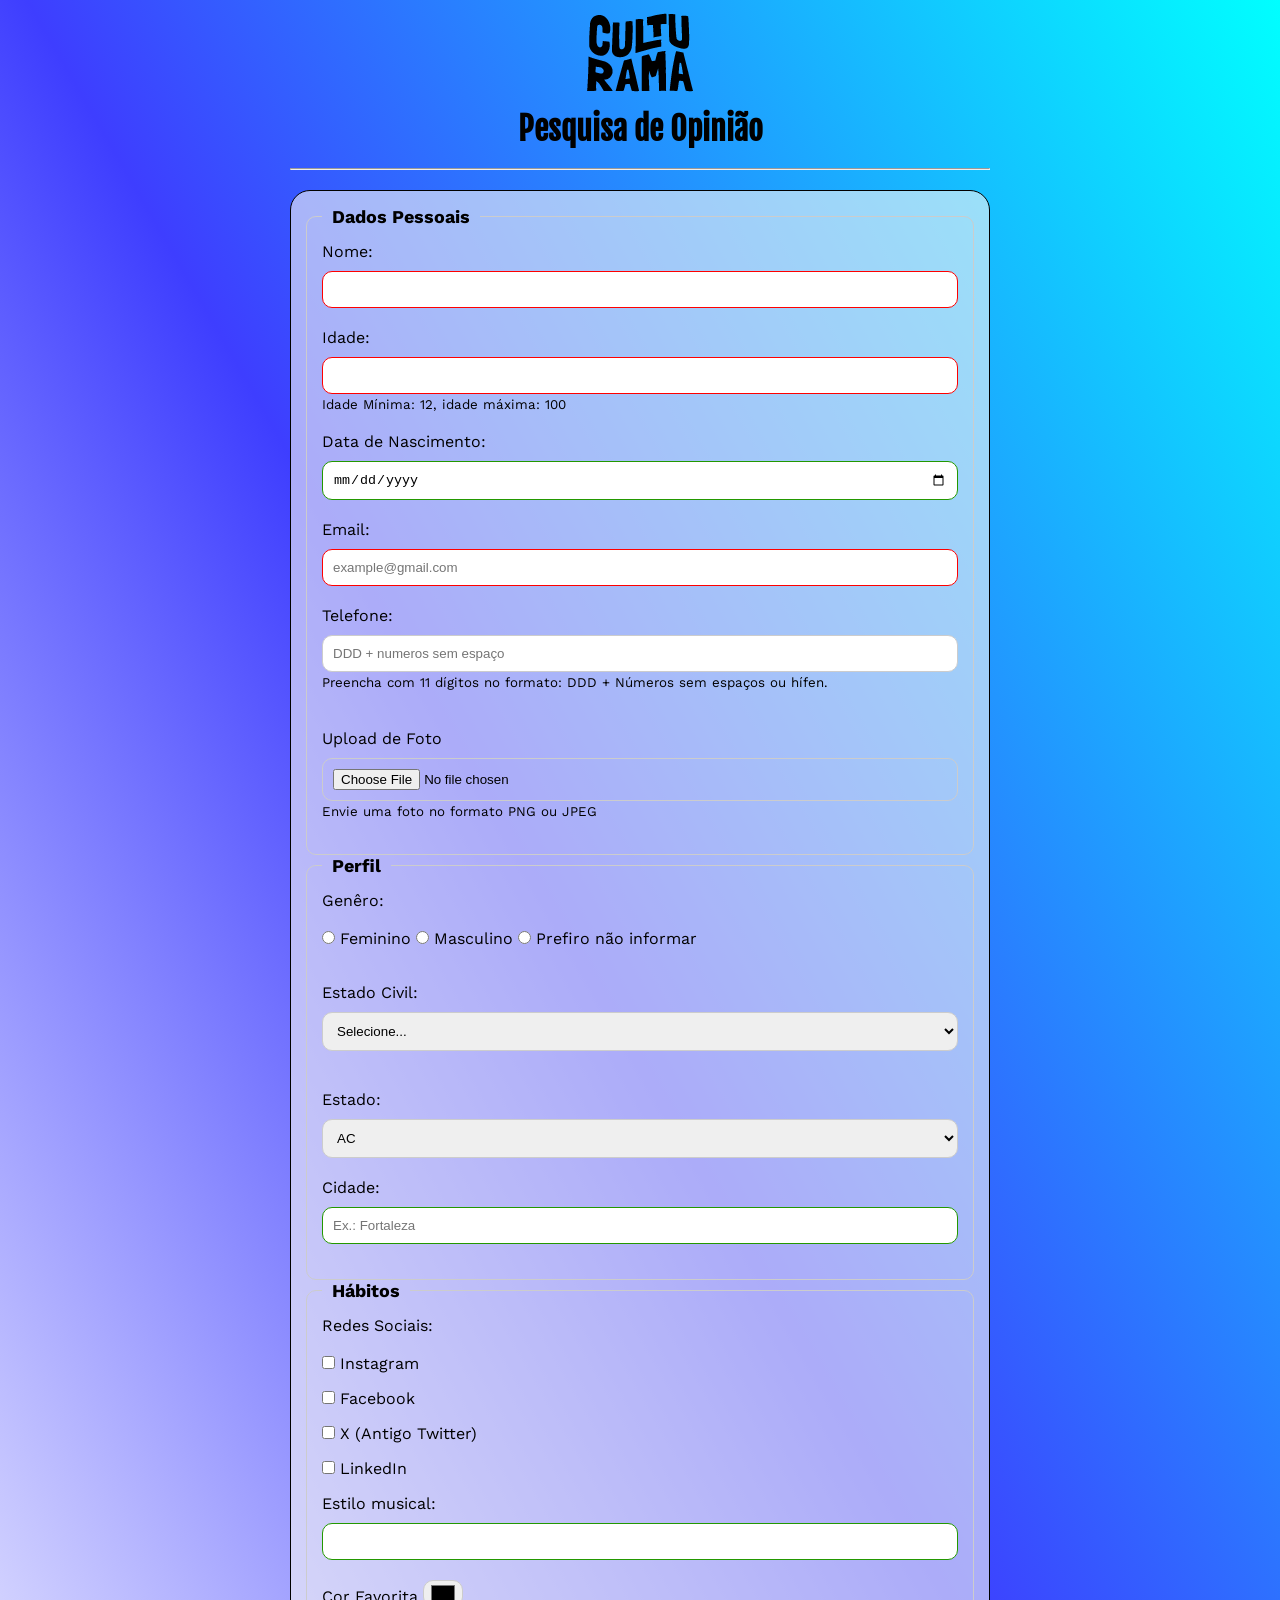
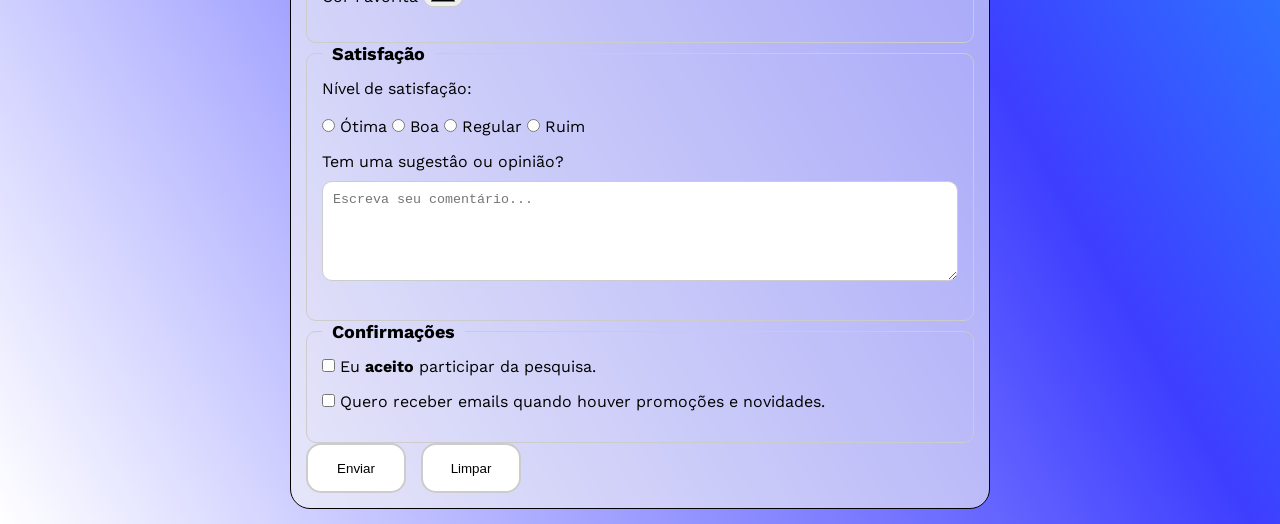
<file: index.html>
<!DOCTYPE html>
<html lang="pt-BR">
<head>
    <meta charset="UTF-8">
    <meta name="viewport" content="width=device-width, initial-scale=1.0">
    <link rel="stylesheet" href="css/style.css">
    <link rel="icon" href="img/culturama-favico.png">

    <link rel="preconnect" href="https://fonts.googleapis.com">
    <link rel="preconnect" href="https://fonts.gstatic.com" crossorigin>
    <link href="https://fonts.googleapis.com/css2?family=Fjalla+One&family=Work+Sans&display=swap" rel="stylesheet">

    <title>Pesquisa Culturama</title>
</head>
<body>
    <main>
        
        <header>

        <img src="img/logo-culturama.png" alt="CulturamaLogo">

        <h1>Pesquisa de Opinião</h1>

        <br>
        <hr>

        </header>
    
        <section>

            <form action="static/success.html" method="get">

                <fieldset>

                <legend>Dados Pessoais</legend>
                <label for="name">Nome:</label>
                <input id="name" type="text" name="userName" required>

                <label for="age">Idade:</label>
                <input id="age" type="number" name="age" min="12" max="100" required aria-describedby="ageHelp">
                <small id="ageHelp">Idade Mínima: 12, idade máxima: 100</small>

                <br>

                <label for="date">Data de Nascimento:</label>
                <input id="date" type="date" name="birthDate">

                <br>

                <label for="email">Email:</label>
                <input id="email" type="email" name="userEmail" placeholder="example@gmail.com" required>

                <label for="phone">Telefone:</label>
                <input id="phone" type="tel" name="userPhone" 
                placeholder="DDD + numeros sem espaço" maxlength="11" 
                pattern="[0-9]{11}" aria-describedby="phoneHelp">
                <small id="phoneHelp">Preencha com 11 dígitos no formato: DDD + Números sem espaços ou hífen.</small>
                
                <br>
                <br>

                <label for="userFile">Upload de Foto</label>
                <input id="userFile" type="file" name="userFile" accept="image/*" aria-describedby="imageHelp">
                <small id="imageHelp">Envie uma foto no formato PNG ou JPEG</small>

                </fieldset>

                <fieldset>
                    <legend>Perfil</legend>

                    <p>Genêro:</p>
                    <br>
                    <input id="genderF" type="radio" value="Feminino" name="userGender">
                    <label for="genderF">Feminino</label>
                    
                    <input id="genderM" type="radio" value="Masculino" name="userGender">
                    <label for="genderM">Masculino</label>
                    
                    <input id="notInfoed" type="radio" value="NotInformed" name="userGender">
                    <label for="notInfoed">Prefiro não informar</label>
                    <br>
                    <br>
                    <label for="mStatus">Estado Civil:</label>
                    <select id="mStatus" name="maritalStatus">
                        <option value="NotInformed">Selecione...</option>
                        <option value="Casado">Casado</option>
                        <option value="Solteiro">Solteiro</option>
                        <option value="Divorciado">Divorciado</option>
                        <option value="casado">União estável</option>
                    </select>
                    <br>
                    <br>

                    <label for="state">Estado:</label>
                    <select id="state" name="userEstate">
                        <option value="AC">AC</option>
                        <option value="AL">AL</option>
                        <option value="AM">AM</option>
                        <option value="AP">AP</option>
                        <option value="BA">BA</option>
                        <option value="CE">CE</option>
                        <option value="DF">DF</option>
                        <option value="ES">ES</option>
                        <option value="GO">GO</option>
                        <option value="MA">MA</option>
                        <option value="MG">MG</option>
                        <option value="MS">MS</option>
                        <option value="MT">MT</option>
                        <option value="PA">PA</option>
                        <option value="PB">PB</option>
                        <option value="PE">PE</option>
                        <option value="PI">PI</option>
                        <option value="PR">PR</option>
                        <option value="RJ">RJ</option>
                        <option value="RN">RN</option>
                        <option value="RO">RO</option>
                        <option value="RR">RR</option>
                        <option value="RS">RS</option>
                        <option value="SC">SC</option>
                        <option value="SE">SE</option>
                        <option value="SP">SP</option>
                        <option value="TO">TO</option>
                    </select>


                    <label for="city">Cidade:</label>
                    <input id="city" type="text" name="userCity" autocomplete="address-level2" placeholder="Ex.: Fortaleza">
                    
                </fieldset> 

                <fieldset>

                    <legend>Hábitos</legend>

                    <p>Redes Sociais:</p>
                    <br>
                    <input id="instagram" type="checkbox" name="social" value="instagram">
                    <label for="instagram">Instagram</label>

                    <br>

                    <input id="facebook" type="checkbox" name="social" value="facebook">
                    <label for="facebook">Facebook</label>

                    <br>

                    <input id="twitter" type="checkbox" name="social" value="twitter">
                    <label for="twitter">X (Antigo Twitter)</label>

                    <br>

                    <input id="linkedin" type="checkbox" name="social" value="linkedin">
                    <label for="linkedin">LinkedIn</label>

                    <br>

                    <label for="musicStyle">Estilo musical:</label>
                    <input list="styleTypes" id="musicStyle" name="userMusicStyle" type="text">

                    <datalist id="styleTypes">
                        <option value="Rock">
                        <option value="Pop">
                        <option value="Hip-Hop">
                        <option value="Eletronica">
                        <option value="Sertanejo">
                        <option value="Complextro">
                        <option value="Dubstep">
                    </datalist>

                    <label for="favColor">Cor Favorita</label>
                    <input type="color" name="userFavColor" id="favColor">
                    
                </fieldset> 

                <fieldset>

                    <legend>Satisfação</legend>

                    <p>Nível de satisfação:</p>
                    <br>
                    <input id="great" value="great" type="radio" name="userSatisfaction">
                    <label for="great">Ótima</label>

                    <input id="good" value="good" type="radio" name="userSatisfaction">
                    <label for="good">Boa</label>

                    <input id="regular" value="regular" type="radio" name="userSatisfaction">
                    <label for="regular">Regular</label>

                    <input id="horrible" value="horrible" type="radio" name="userSatisfaction">
                    <label for="horrible">Ruim</label>

                    <br>

                    <label for="comment" name="userOpinion">Tem uma sugestâo ou opinião?</label>
                    <textarea name="userComment" id="comment" placeholder="Escreva seu comentário..."></textarea>
                </fieldset> 

                <fieldset>
                    <legend>Confirmações</legend>
                    
                    <input type="checkbox" name="userLgpd" id="lgpd"
                    value="accepted" required>
                    <label for="lgpd">Eu <strong>aceito</strong> participar da pesquisa.</label>

                    <br>

                    <input type="checkbox" name="userChoice" id="notification" value="accepted">
                    <label for="notification">Quero receber emails quando houver promoções e novidades.</label>
                </fieldset>
                
                <button id="btnSend" type="submit" aria-label="Enviar dados do formulário">Enviar</button>
                <button id="btnReset" type="reset" aria-label="Limpar os dados do formulário">Limpar</button> 
            </form>
        </section>

    </main>
</body>
</html>
</file>
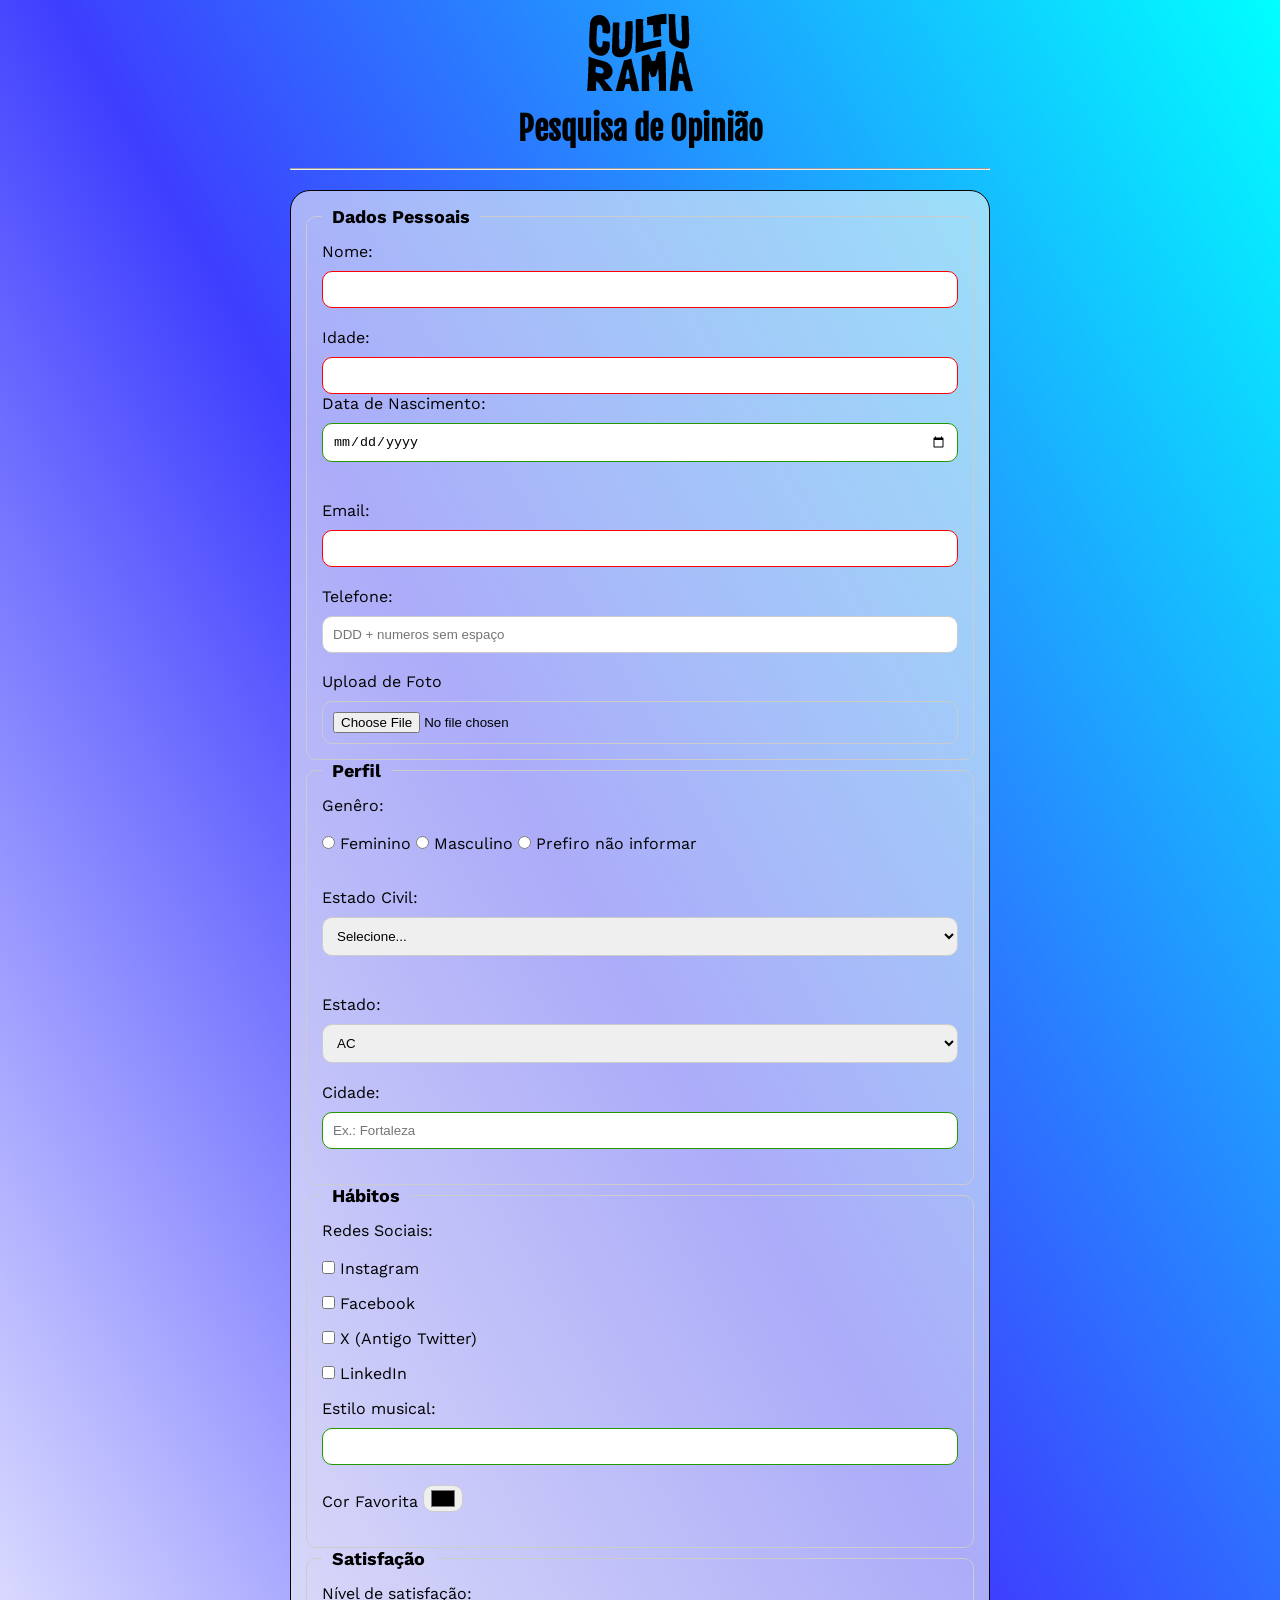
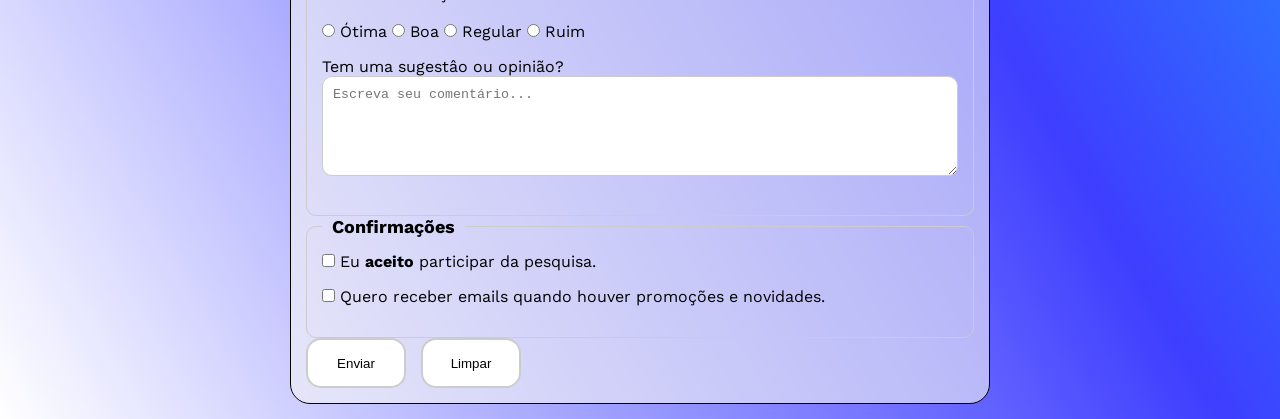
<file: static/index.html>
<!DOCTYPE html>
<html lang="pt-BR">
<head>
    <meta charset="UTF-8">
    <meta name="viewport" content="width=device-width, initial-scale=1.0">
    <link rel="stylesheet" href="/css/style.css">
    <link rel="icon" href="/img/culturama-favico.png">

    <link rel="preconnect" href="https://fonts.googleapis.com">
    <link rel="preconnect" href="https://fonts.gstatic.com" crossorigin>
    <link href="https://fonts.googleapis.com/css2?family=Fjalla+One&family=Work+Sans&display=swap" rel="stylesheet">

    <title>Pesquisa Culturama</title>
</head>
<body>
    <main>
        
        <header>

        <img src="/img/logo-culturama.png" alt="CulturamaLogo">

        <h1>Pesquisa de Opinião</h1>

        <br>
        <hr>

        </header>
    
        <section>

            <form action="success.html" method="get">

                <fieldset>

                <legend>Dados Pessoais</legend>
                <label for="name">Nome:</label>
                <input id="name" type="text" name="userName" required>

                <label for="age">Idade:</label>
                <input id="age" type="number" name="age" min="12" max="100" required>

                <label for="date">Data de Nascimento:</label>
                <input id="date" type="date" name="birthDate">
                
                <br>
                <br>

                <label for="email">Email:</label>
                <input id="email" type="email" name="userEmail" required>

                <label for="phone">Telefone:</label>
                <input id="phone" type="tel" name="userPhone" placeholder="DDD + numeros sem espaço" maxlength="11" pattern="[0-9]{11}">

                <br>
                <br>

                <label for="userFile">Upload de Foto</label>
                <input id="userFile" type="file" name="userFile" accept="image/*">

                </fieldset>

                <fieldset>
                    <legend>Perfil</legend>

                    <p>Genêro:</p>
                    <br>
                    <input id="genderF" type="radio" value="Feminino" name="userGender">
                    <label for="genderF">Feminino</label>
                    
                    <input id="genderM" type="radio" value="Masculino" name="userGender">
                    <label for="genderM">Masculino</label>
                    
                    <input id="notInfoed" type="radio" value="NotInformed" name="userGender">
                    <label for="notInfoed">Prefiro não informar</label>
                    <br>
                    <br>
                    <label for="mStatus">Estado Civil:</label>
                    <select id="mStatus" name="maritalStatus">
                        <option value="NotInformed">Selecione...</option>
                        <option value="Casado">Casado</option>
                        <option value="Solteiro">Solteiro</option>
                        <option value="Divorciado">Divorciado</option>
                        <option value="casado">União estável</option>
                    </select>
                    <br>
                    <br>

                    <label for="state">Estado:</label>
                    <select id="state" name="userEstate">
                        <option value="AC">AC</option>
                        <option value="AL">AL</option>
                        <option value="AM">AM</option>
                        <option value="AP">AP</option>
                        <option value="BA">BA</option>
                        <option value="CE">CE</option>
                        <option value="DF">DF</option>
                        <option value="ES">ES</option>
                        <option value="GO">GO</option>
                        <option value="MA">MA</option>
                        <option value="MG">MG</option>
                        <option value="MS">MS</option>
                        <option value="MT">MT</option>
                        <option value="PA">PA</option>
                        <option value="PB">PB</option>
                        <option value="PE">PE</option>
                        <option value="PI">PI</option>
                        <option value="PR">PR</option>
                        <option value="RJ">RJ</option>
                        <option value="RN">RN</option>
                        <option value="RO">RO</option>
                        <option value="RR">RR</option>
                        <option value="RS">RS</option>
                        <option value="SC">SC</option>
                        <option value="SE">SE</option>
                        <option value="SP">SP</option>
                        <option value="TO">TO</option>
                    </select>


                    <label for="city">Cidade:</label>
                    <input id="city" type="text" name="userCity" autocomplete="address-level2" placeholder="Ex.: Fortaleza">
                    
                </fieldset> 

                <fieldset>

                    <legend>Hábitos</legend>

                    <p>Redes Sociais:</p>
                    <br>
                    <input id="instagram" type="checkbox" name="social" value="instagram">
                    <label for="instagram">Instagram</label>

                    <br>

                    <input id="facebook" type="checkbox" name="social" value="facebook">
                    <label for="facebook">Facebook</label>

                    <br>

                    <input id="twitter" type="checkbox" name="social" value="twitter">
                    <label for="twitter">X (Antigo Twitter)</label>

                    <br>

                    <input id="linkedin" type="checkbox" name="social" value="linkedin">
                    <label for="linkedin">LinkedIn</label>

                    <br>

                    <label for="musicStyle">Estilo musical:</label>
                    <input list="styleTypes" id="musicStyle" name="userMusicStyle" type="text">

                    <datalist id="styleTypes">
                        <option value="Rock">
                        <option value="Pop">
                        <option value="Hip-Hop">
                        <option value="Eletronica">
                        <option value="Sertanejo">
                        <option value="Complextro">
                        <option value="Dubstep">
                    </datalist>

                    <label for="favColor">Cor Favorita</label>
                    <input type="color" name="userFavColor" id="favColor">
                    
                </fieldset> 

                <fieldset>

                    <legend>Satisfação</legend>

                    <p>Nível de satisfação:</p>
                    <br>
                    <input id="great" value="great" type="radio" name="userSatisfaction">
                    <label for="great">Ótima</label>

                    <input id="good" value="good" type="radio" name="userSatisfaction">
                    <label for="good">Boa</label>

                    <input id="regular" value="regular" type="radio" name="userSatisfaction">
                    <label for="regular">Regular</label>

                    <input id="horrible" value="horrible" type="radio" name="userSatisfaction">
                    <label for="horrible">Ruim</label>

                    <label for="comment" name="userOpinion"></label>

                    <br>

                    <p>Tem uma sugestâo ou opinião?</p>
                    <textarea name="userComment" id="comment" placeholder="Escreva seu comentário..."></textarea>
                </fieldset> 

                <fieldset>
                    <legend>Confirmações</legend>
                    
                    <input type="checkbox" name="userLgpd" id="lgpd"
                    value="accepted" required>
                    <label for="lgpd">Eu <strong>aceito</strong> participar da pesquisa.</label>

                    <br>

                    <input type="checkbox" name="userChoice" id="notification" value="accepted">
                    <label for="notification">Quero receber emails quando houver promoções e novidades.</label>
                </fieldset>
                
                <button id="btnSend" type="submit">Enviar</button>
                <button id="btnReset" type="reset">Limpar</button> 
            </form>
        </section>

    </main>
</body>
</html>
</file>
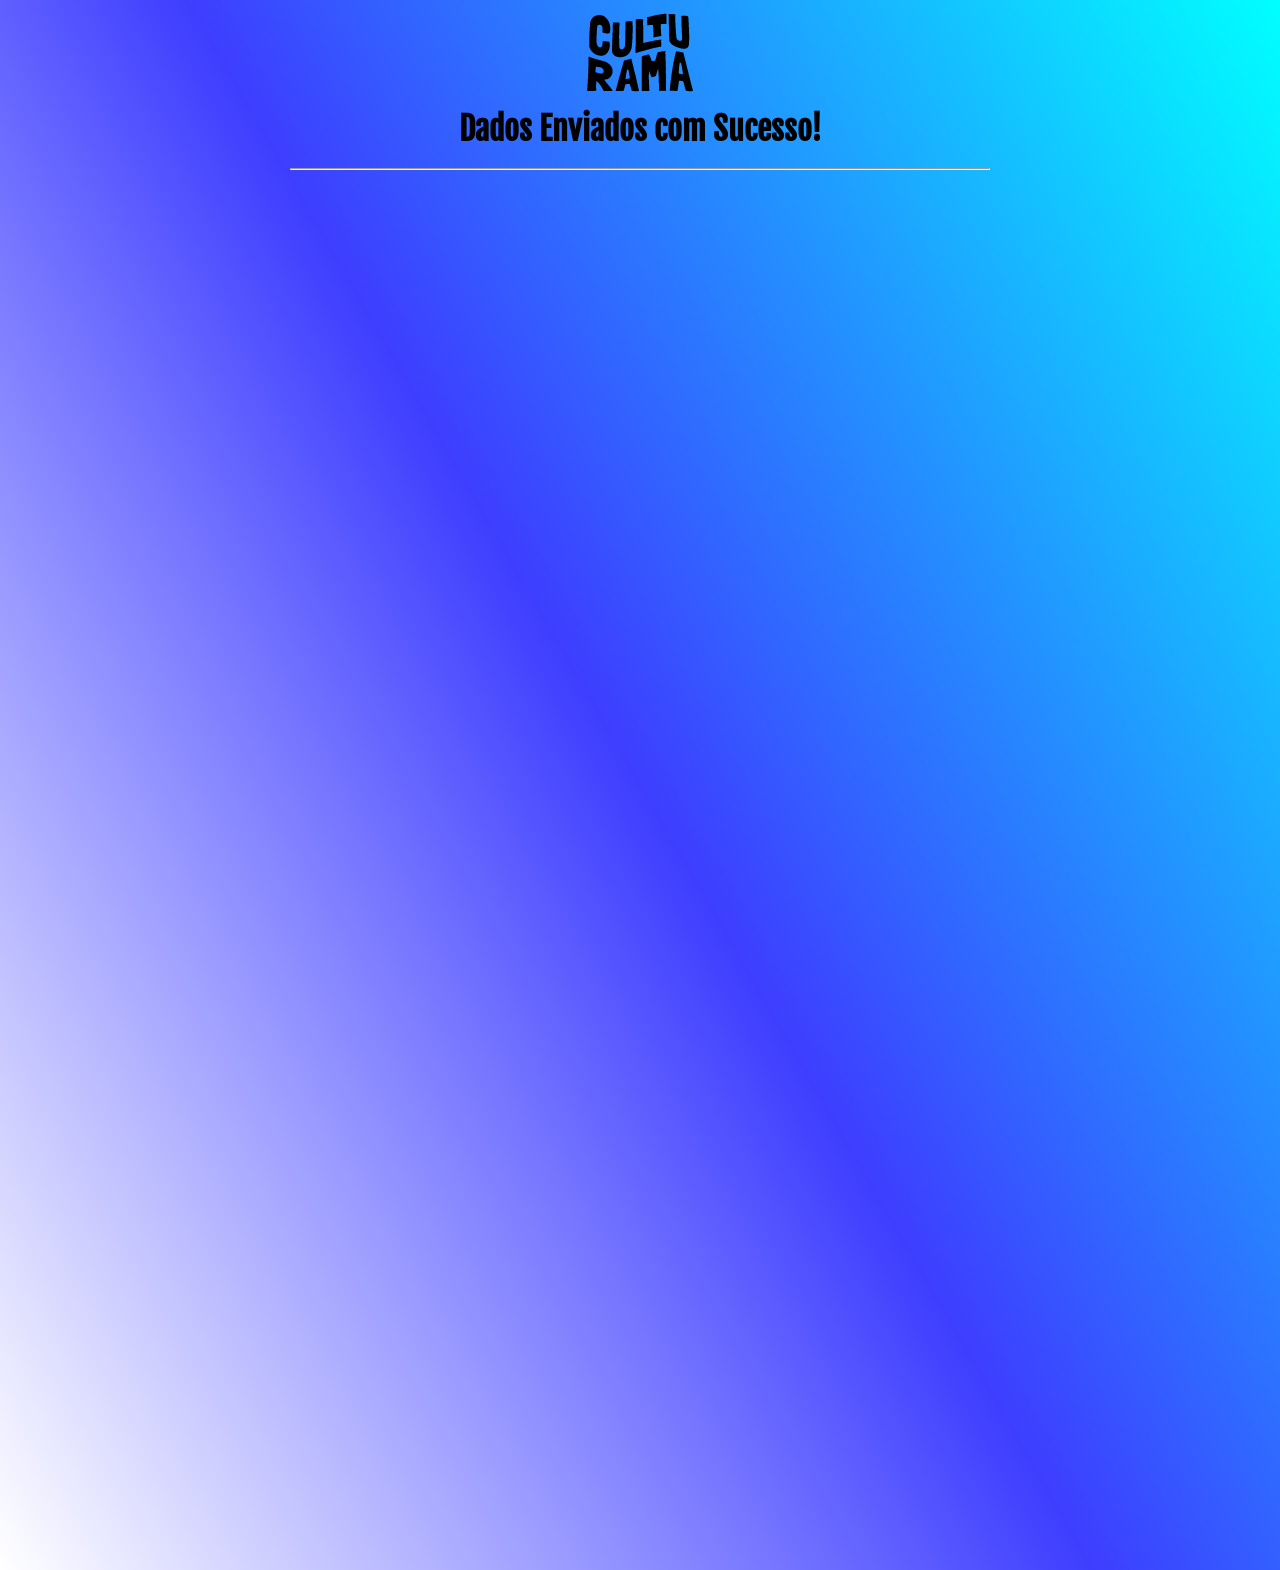
<file: static/success.html>
<!DOCTYPE html>
<html lang="pt-BR">
<head>
   <meta charset="UTF-8">
   <meta name="viewport" content="width=device-width, initial-scale=1.0">
   <link rel="stylesheet" href="../css/style.css">
   <link rel="shortcut icon" href="/img/culturama-favico.png" type="image/x-icon">

   <link rel="preconnect" href="https://fonts.googleapis.com">
    <link rel="preconnect" href="https://fonts.gstatic.com" crossorigin>
    <link href="https://fonts.googleapis.com/css2?family=Fjalla+One&family=Work+Sans&display=swap" rel="stylesheet">

   <title>Pesquisa Culturama</title>
</head>
<body>
   <main>
        <header>

        <img src="/img/logo-culturama.png" alt="CulturamaLogo">

        <h1 role="alert">Dados Enviados com Sucesso!</h1>

        <br>
        <hr>

        </header>
        <section>
         <div>
            
         </div>
        </section>
   </main>
  
</body>
</html>
</file>
<file: css/style.css>
*{
   margin: 0;
   padding: 0;
   box-sizing: border-box;
}


h1{
   font-family: "Fjalla One", sans-serif;
}

body{
   font-family: "Work Sans", sans-serif;
   background-image: linear-gradient(60deg, rgb(255, 255, 255), rgb(62, 62, 255), cyan);
}

main{
   width: 100%;
   max-width: 700px;
   margin: 0 auto;
}

header{
   text-align: center;
   margin-bottom: 20px;
}

form{
   /* background-color: #f6f6f6; */
   background-color: rgba(246, 246, 246, 0.6);
   padding: 15px;
   border-radius: 20px;
   border: 1px solid;
   margin-bottom: 15px;
}

fieldset{
   padding: 15px;
   border: 1px solid #cccccc;
   border-radius: 10px;
   
}

legend{
   font-weight: bold;
   font-size: 18px;
   padding: 0 10px;
   
}

label{
   display: inline-block;
   margin-bottom: 10px;
}

input[type="tel"],
input[type="file"],
input[type="number"]{
   margin-bottom: 0;
}

small{
   margin-bottom: 20px;
   display: inline-block;
}

input, select, textarea{
   width: 100%;
   padding: 10px;
   margin-bottom: 20px;
   border: 1.7px solid #cccccc;
   border-radius: 10px;
}

textarea{
   min-height: 100px;
}

input[type="radio"],
input[type="checkbox"]{
   width: auto;
}

input[type="color"]{
   width: 40px; 
   padding: 0 5px;
}

input[type="text"]:invalid,
input[type="number"]:invalid,
input[type="email"]:invalid,
input[type="date"]:invalid{
   border-color: rgb(255, 0, 0);
}

input[type="text"]:valid,
input[type="number"]:valid,
input[type="email"]:valid,
input[type="date"]:valid{
   border-color: rgb(35, 152, 0);
}

button{
   width: 100px;
   height: 50px;
   background-color: #ffffff;
   margin-right: 10px;
   border-radius: 15px;
   border: 2px solid #cccccc;
   cursor: pointer;
   display: inline-block;
}

button[type="submit"]:hover{
   transition: 0.5s;
   background-color: lime;
}

button[type="reset"]:hover{
   transition: 0.5s;
   background-color: red;
}

div{
   width: 100%;
   height: 100%;
   padding-top: 100%;
   margin-top: 100%;
}
</file>
